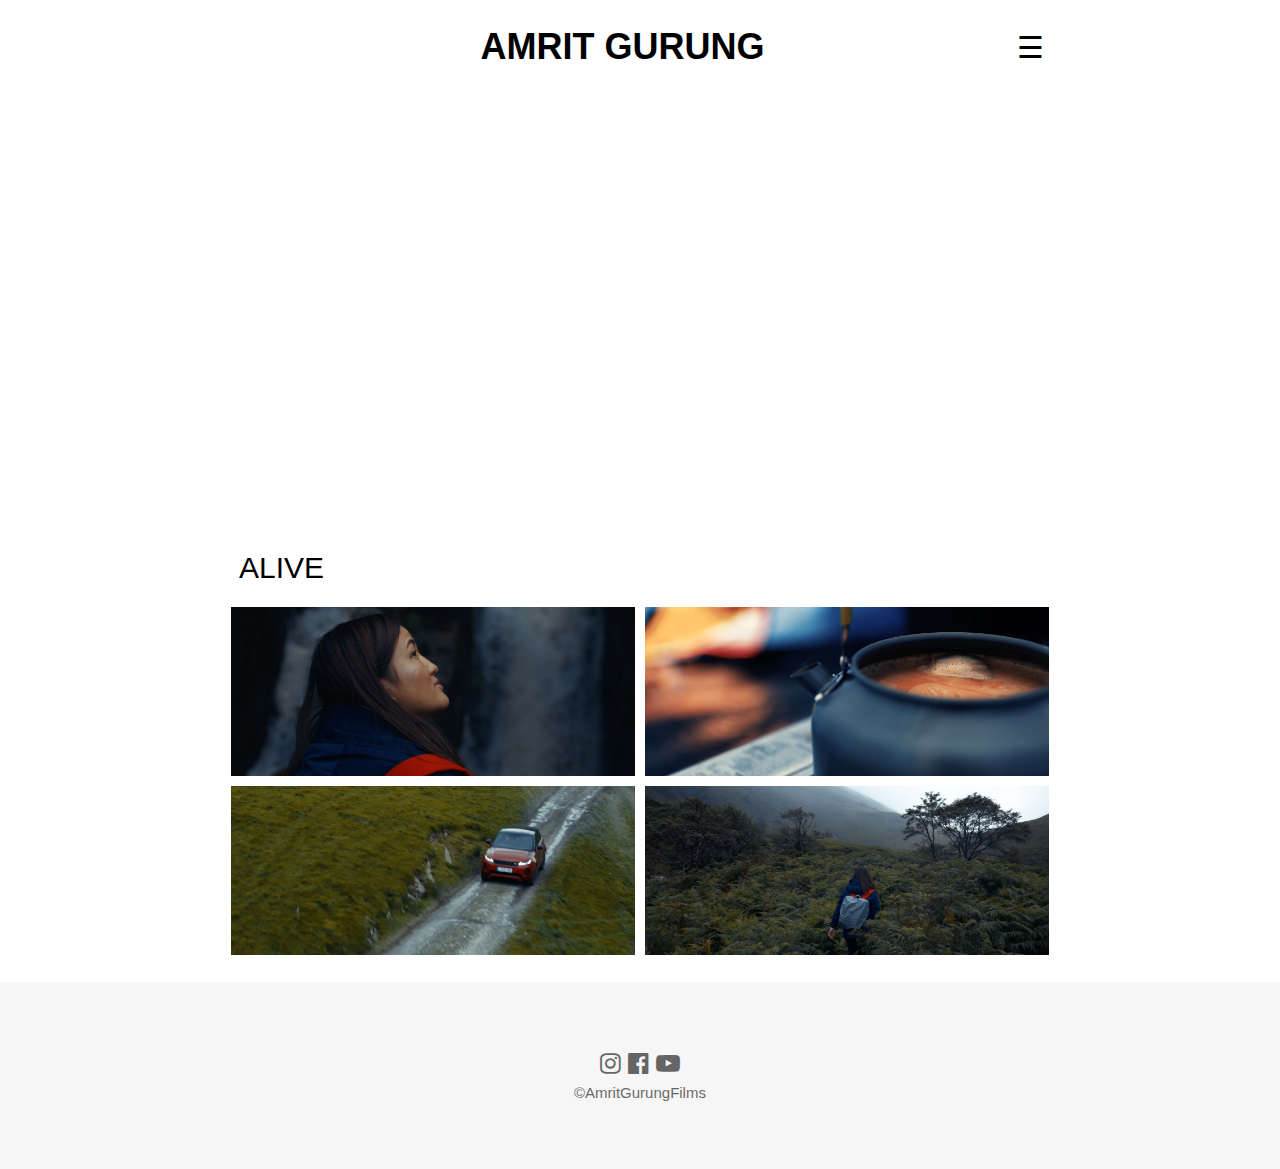
<file: alive.html>
<!DOCTYPE html>
<html lang="en" dir="ltr">
  <head>
    <meta charset="utf-8">
    <meta name="viewport" content="width=device-width, initial-scale=1.0">

    <link rel="stylesheet" href="https://www.w3schools.com/w3css/4/w3.css">
    <link rel="stylesheet" href="https://fonts.googleapis.com/css?family=Montserrat">
    <link rel="stylesheet" href="https://cdnjs.cloudflare.com/ajax/libs/font-awesome/4.7.0/css/font-awesome.min.css">

    <link rel="preconnect" href="https://fonts.gstatic.com">
    <link href="https://fonts.googleapis.com/css2?family=Redressed&family=Teko&display=swap" rel="stylesheet">
    
    <!-- Global site tag (gtag.js) - Google Analytics -->
    <script async src="https://www.googletagmanager.com/gtag/js?id=G-T99Q34E9CE"></script>
    <script>
      window.dataLayer = window.dataLayer || [];
      function gtag(){dataLayer.push(arguments);}
      gtag('js', new Date());

      gtag('config', 'G-T99Q34E9CE');
    </script>

    <link rel="stylesheet" type="text/css" href="css/alive.css">


    <title>Alive</title>
  </head>
  <body>
    <!-- Banner and Nav -->
    <div class="navBar">
      <div></div>
      <div class="title-container">
          <div class="title"><a href="index" style="text-decoration: none;"><h1>AMRIT GURUNG</h1></a></div>
      </div>
      <div class="navIcon-container">
        <div class="navIcon"><span style="font-size:30px;cursor:pointer" onclick="openNav()">&#9776;</span></div>
      </div>
    </div>

    <div id="mySidenav" class="sidenav">
        <a href="javascript:void(0)" class="closebtn" onclick="closeNav()">&times;</a>
        <a href="index">Motion</a>
        <a href="index#stills">Stills</a>
        <a href="contact">Info</a>
        <a href="contact#contact">Contact</a>
    </div>

    <!-- Video Player -->
    <div class="video-container m-auto px-1 lg:flex">
      <div class="video-frame">
        <iframe src="https://www.youtube.com/embed/4vIJsewiLLE" frameborder="0" allowfullscreen="allowfullscreen"></iframe>
      </div>
    </div>

    <div class="video-descrip">
      <div class="inner-descrip">
        <h2>ALIVE</h2>

      </div>
    </div>

    <div class="stills-container">

      <div class="stills-frame">

        <div class="still">
          <div class="still-img">
            <img src="img/MOTION/4_alive_images/1.jpg" alt="WEDDING" class="imageS"></img>
          </div>
        </div>

        <div class="still">
          <div class="still-img">
            <img src="img/MOTION/4_alive_images/2.jpg" alt="FOOD" class="imageS"></img>
          </div>
        </div>

        <div class="still">
          <div class="still-img">
            <img src="img/MOTION/4_alive_images/3.jpg" alt="EVENTS THUMBNAIL" class="imageS"></img>
          </div>
        </div>

        <div class="still">
          <div class="still-img">
            <img src="img/MOTION/4_alive_images/4.jpg" alt="EVENTS THUMBNAIL" class="imageS"></img>
          </div>
        </div>

      </div>

    </div>

   <!-- Footer -->
    <footer class="w3-container w3-padding-64 w3-light-grey w3-center w3-opacity w3-xlarge" style="margin-top:10px">
      <a href="https://www.instagram.com/amritgurung7/?hl=en" style="text-decoration: none;"><i class="fa fa-instagram w3-hover-opacity"></i></a>
      <a href="https://www.facebook.com/AmritGurungPhotography"  style="text-decoration: none;"><i class="fa fa-facebook-official w3-hover-opacity"></i></a>
      <a href="https://www.youtube.com/channel/UCeJTqv3bk1cTtKQLzvcOqKw/videos" style="text-decoration: none;"><i class="fa fa-youtube-play w3-hover-opacity"></i><a/>
      <p class="w3-medium">©AmritGurungFilms</p>
    </footer>
      
    <script src="js/nav.js"></script>

  </body>
</html>
</file>
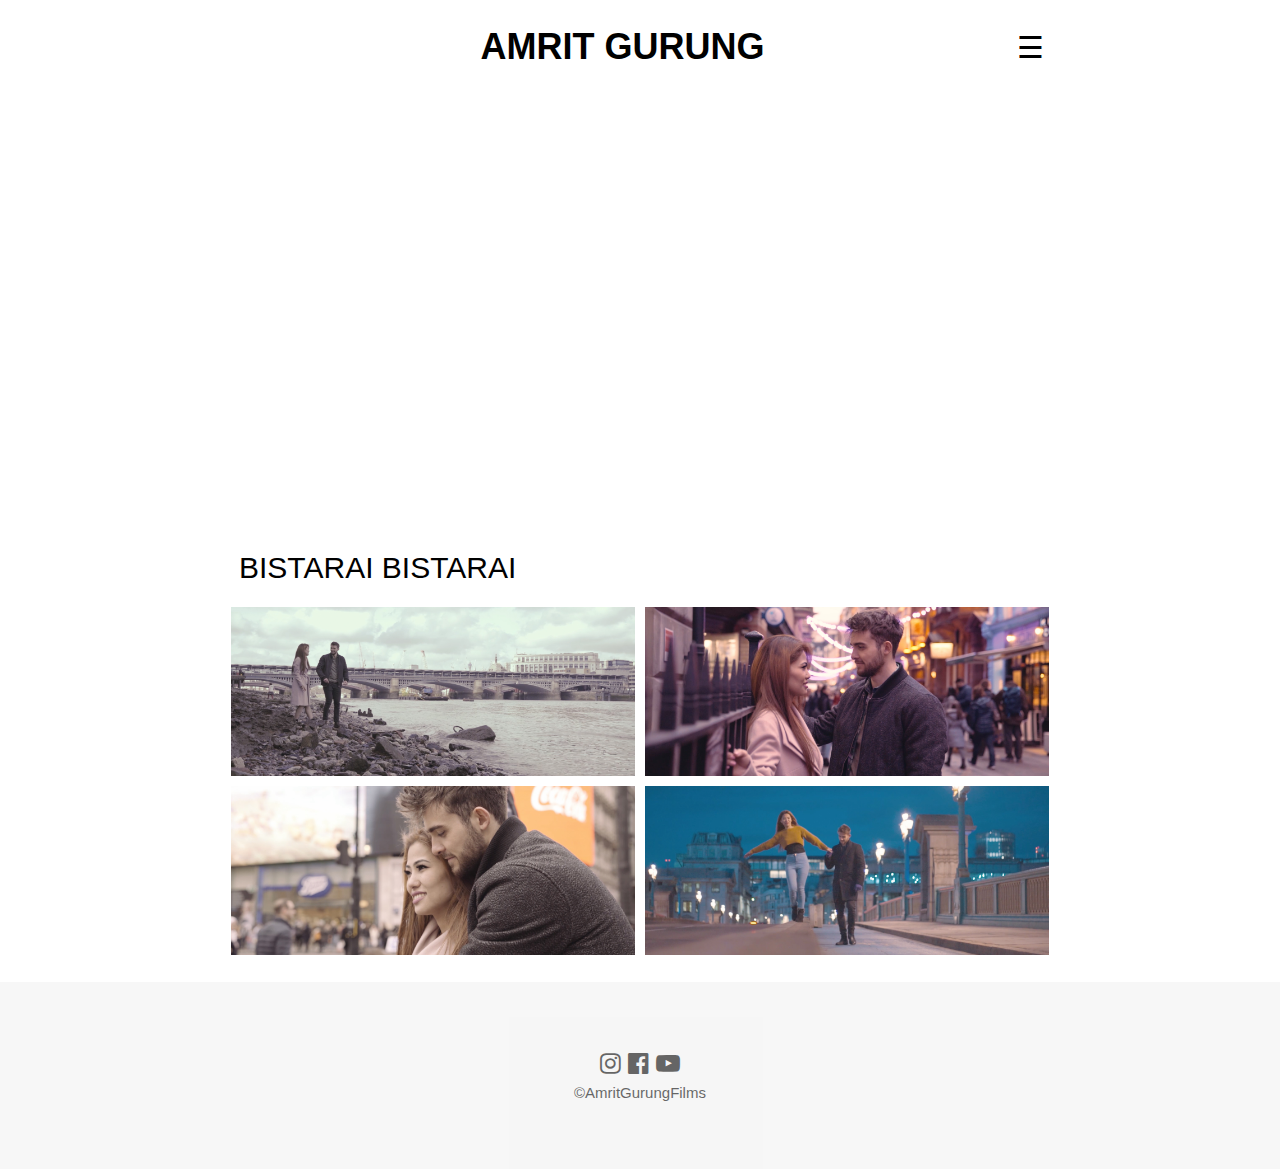
<file: bistarai.html>
<!DOCTYPE html>
<html lang="en" dir="ltr">
  <head>
    <meta charset="utf-8">
    <meta name="viewport" content="width=device-width, initial-scale=1.0">

    <link rel="stylesheet" href="https://www.w3schools.com/w3css/4/w3.css">
    <link rel="stylesheet" href="https://fonts.googleapis.com/css?family=Montserrat">
    <link rel="stylesheet" href="https://cdnjs.cloudflare.com/ajax/libs/font-awesome/4.7.0/css/font-awesome.min.css">

    <link rel="preconnect" href="https://fonts.gstatic.com">
    <link href="https://fonts.googleapis.com/css2?family=Redressed&family=Teko&display=swap" rel="stylesheet">
    
    <!-- Global site tag (gtag.js) - Google Analytics -->
    <script async src="https://www.googletagmanager.com/gtag/js?id=G-T99Q34E9CE"></script>
    <script>
      window.dataLayer = window.dataLayer || [];
      function gtag(){dataLayer.push(arguments);}
      gtag('js', new Date());

      gtag('config', 'G-T99Q34E9CE');
    </script>

    <link rel="stylesheet" type="text/css" href="css/alive.css">


    <title>Bistarai Bistarai</title>
  </head>
  <body>
    <!-- Banner and Nav -->
    <div class="navBar">
      <div></div>
      <div class="title-container">
          <div class="title"><a href="index" style="text-decoration: none;"><h1>AMRIT GURUNG</h1></a></div>
      </div>
      <div class="navIcon-container">
        <div class="navIcon"><span style="font-size:30px;cursor:pointer" onclick="openNav()">&#9776;</span></div>
      </div>
    </div>

    <div id="mySidenav" class="sidenav">
        <a href="javascript:void(0)" class="closebtn" onclick="closeNav()">&times;</a>
        <a href="index">Motion</a>
        <a href="index#stills">Stills</a>
        <a href="contact">Info</a>
        <a href="contact#contact">Contact</a>
    </div>

    <!-- Video Player -->
    <div class="video-container m-auto px-1 lg:flex">
      <div class="video-frame">
        <iframe src="https://www.youtube.com/embed/NYd3bH28v1Q" frameborder="0" allowfullscreen="allowfullscreen"></iframe>
      </div>
    </div>

    <div class="video-descrip">
      <div class="inner-descrip">
        <h2>BISTARAI BISTARAI</h2>

      </div>
    </div>

    <div class="stills-container">

      <div class="stills-frame">

        <div class="still">
          <div class="still-img">
            <img src="img/MOTION/2_bistarai_images/1.jpg" alt="WEDDING" class="imageS"></img>
          </div>
        </div>

        <div class="still">
          <div class="still-img">
            <img src="img/MOTION/2_bistarai_images/2.jpg" alt="FOOD" class="imageS"></img>
          </div>
        </div>

        <div class="still">
          <div class="still-img">
            <img src="img/MOTION/2_bistarai_images/3.jpg" alt="EVENTS THUMBNAIL" class="imageS"></img>
          </div>
        </div>

        <div class="still">
          <div class="still-img">
            <img src="img/MOTION/2_bistarai_images/4.jpg" alt="EVENTS THUMBNAIL" class="imageS"></img>
          </div>
        </div>

      </div>

    </div>

    <!-- Footer -->
    <footer class="w3-container w3-padding-64 w3-light-grey w3-center w3-opacity w3-xlarge" style="margin-top:10px">
      <a href="https://www.instagram.com/amritgurung7/?hl=en" style="text-decoration: none;"><i class="fa fa-instagram w3-hover-opacity"></i></a>
      <a href="https://www.facebook.com/AmritGurungPhotography"  style="text-decoration: none;"><i class="fa fa-facebook-official w3-hover-opacity"></i></a>
      <a href="https://www.youtube.com/channel/UCeJTqv3bk1cTtKQLzvcOqKw/videos" style="text-decoration: none;"><i class="fa fa-youtube-play w3-hover-opacity"></i><a/>
      <p class="w3-medium">©AmritGurungFilms</p>
    </footer>
    
    <script src="js/nav.js"></script>

  </body>
</html>
</file>
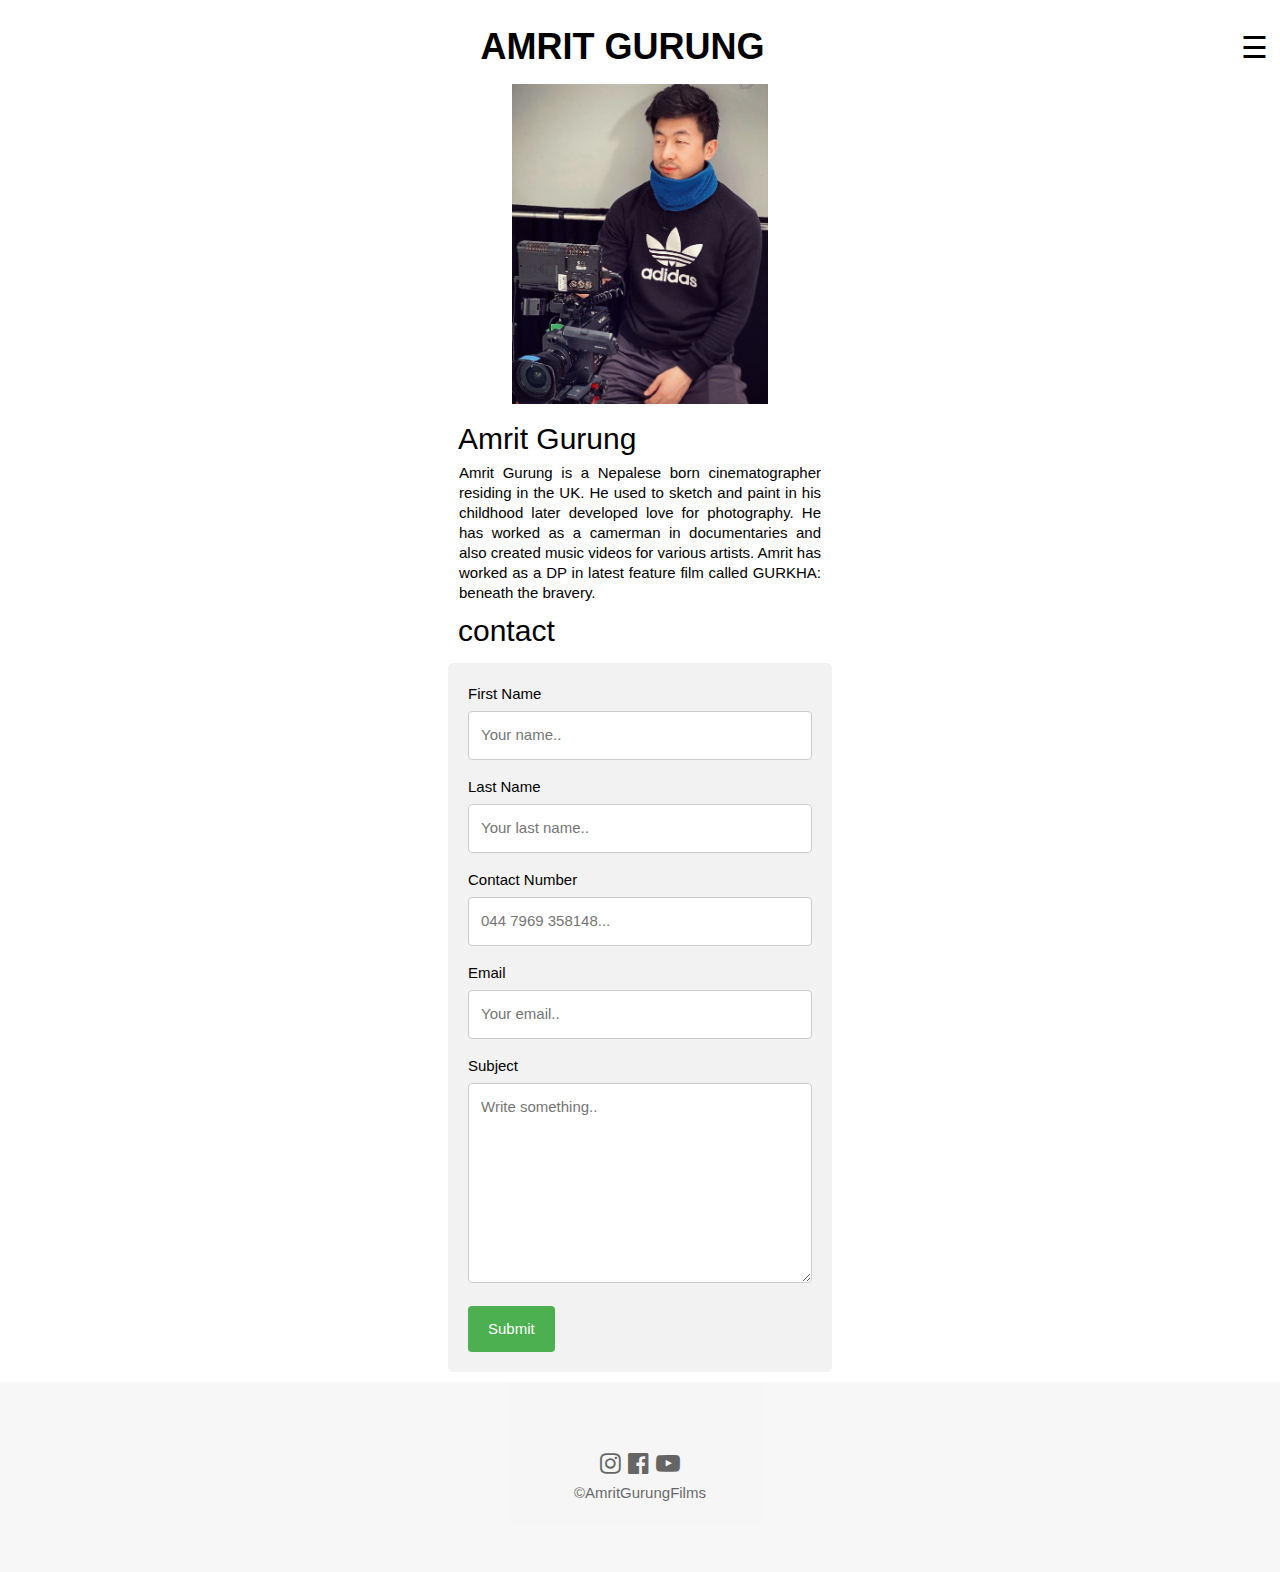
<file: contact.html>
<!DOCTYPE html>
<html lang="en" dir="ltr">
  <head>
    <meta charset="utf-8">
    <meta name="viewport" content="width=device-width, initial-scale=1.0">

    <link rel="stylesheet" href="https://www.w3schools.com/w3css/4/w3.css">
    <link rel="stylesheet" href="https://fonts.googleapis.com/css?family=Montserrat">
    <link rel="stylesheet" href="https://cdnjs.cloudflare.com/ajax/libs/font-awesome/4.7.0/css/font-awesome.min.css">

    <link rel="preconnect" href="https://fonts.gstatic.com">
    <link href="https://fonts.googleapis.com/css2?family=Redressed&family=Teko&display=swap" rel="stylesheet">
    
    <!-- Global site tag (gtag.js) - Google Analytics -->
    <script async src="https://www.googletagmanager.com/gtag/js?id=G-T99Q34E9CE"></script>
    <script>
      window.dataLayer = window.dataLayer || [];
      function gtag(){dataLayer.push(arguments);}
      gtag('js', new Date());

      gtag('config', 'G-T99Q34E9CE');
    </script>

    <link rel="stylesheet" type="text/css" href="css/contact.css">


    <title>Info & Contact</title>
  </head>
  <body>
    <!-- Banner and Nav -->
    <div class="navBar">
      <div></div>
      <div class="title-container">
          <div class="title"><a href="index" style="text-decoration: none;"><h1>AMRIT GURUNG</h1></a></div>
      </div>
      <div class="navIcon-container">
        <div class="navIcon"><span style="font-size:30px;cursor:pointer" onclick="openNav()">&#9776;</span></div>
      </div>
    </div>

    <div id="mySidenav" class="sidenav">
        <a href="javascript:void(0)" class="closebtn" onclick="closeNav()">&times;</a>
        <a href="index#motion">Motion</a>
        <a href="index#stills">Stills</a>
        <a href="contact">Info</a>
        <a href="contact#contact">Contact</a>
    </div>

    <div class="contact-container">
      <div class="contect-inner">
        <div class="profile">
          <img src="img/INFO/AMRIT_GURUNG.JPG" alt="Amrit Gurung"></img>
        </div>
        <div class="info">
          <h2>Amrit Gurung</h2>
          <p>Amrit Gurung is a Nepalese born
            cinematographer residing in the
            UK. He used to sketch and paint
            in his childhood later developed
             love for photography. He has
             worked as a camerman in
             documentaries and also created
             music videos for various artists.
              Amrit has worked as a DP in latest
              feature film called
            GURKHA: beneath the bravery.</p>
            <h2 id="contact">contact</h2>
        </div>

      </div>

    </div>

    <div class="container2">
    <form method="POST" class="contact-form">
      <label for="fname">First Name</label>
      <input type="text" class="fname" name="firstname" placeholder="Your name..">

      <label for="lname">Last Name</label>
      <input type="text" class="lname" name="lastname" placeholder="Your last name..">

      <label for="phone">Contact Number</label>
      <input type="text" class="phone" name="phone" placeholder="044 7969 358148...">

      <label for="email">Email</label>
      <input type="email" class="email" name="lastname" placeholder="Your email..">

      <label for="subject">Subject</label>
      <textarea class="subject" name="subject" placeholder="Write something.." style="height:200px"></textarea>

      <input type="submit"></input>
    </form>
    </div>


    <script src="https://smtpjs.com/v3/smtp.js"></script>
    <script src="js/app.js"></script>

    <!-- Footer -->
    <footer class="w3-container w3-padding-64 w3-light-grey w3-center w3-opacity w3-xlarge" style="margin-top:10px">
      <a href="https://www.instagram.com/amritgurung7/?hl=en" style="text-decoration: none;"><i class="fa fa-instagram w3-hover-opacity"></i></a>
      <a href="https://www.facebook.com/AmritGurungPhotography"  style="text-decoration: none;"><i class="fa fa-facebook-official w3-hover-opacity"></i></a>
      <a href="https://www.youtube.com/channel/UCeJTqv3bk1cTtKQLzvcOqKw/videos" style="text-decoration: none;"><i class="fa fa-youtube-play w3-hover-opacity"></i><a/>
      <p class="w3-medium">©AmritGurungFilms</p>
    </footer>
      
    <script src="js/nav.js"></script>

  </body>
</html>
</file>
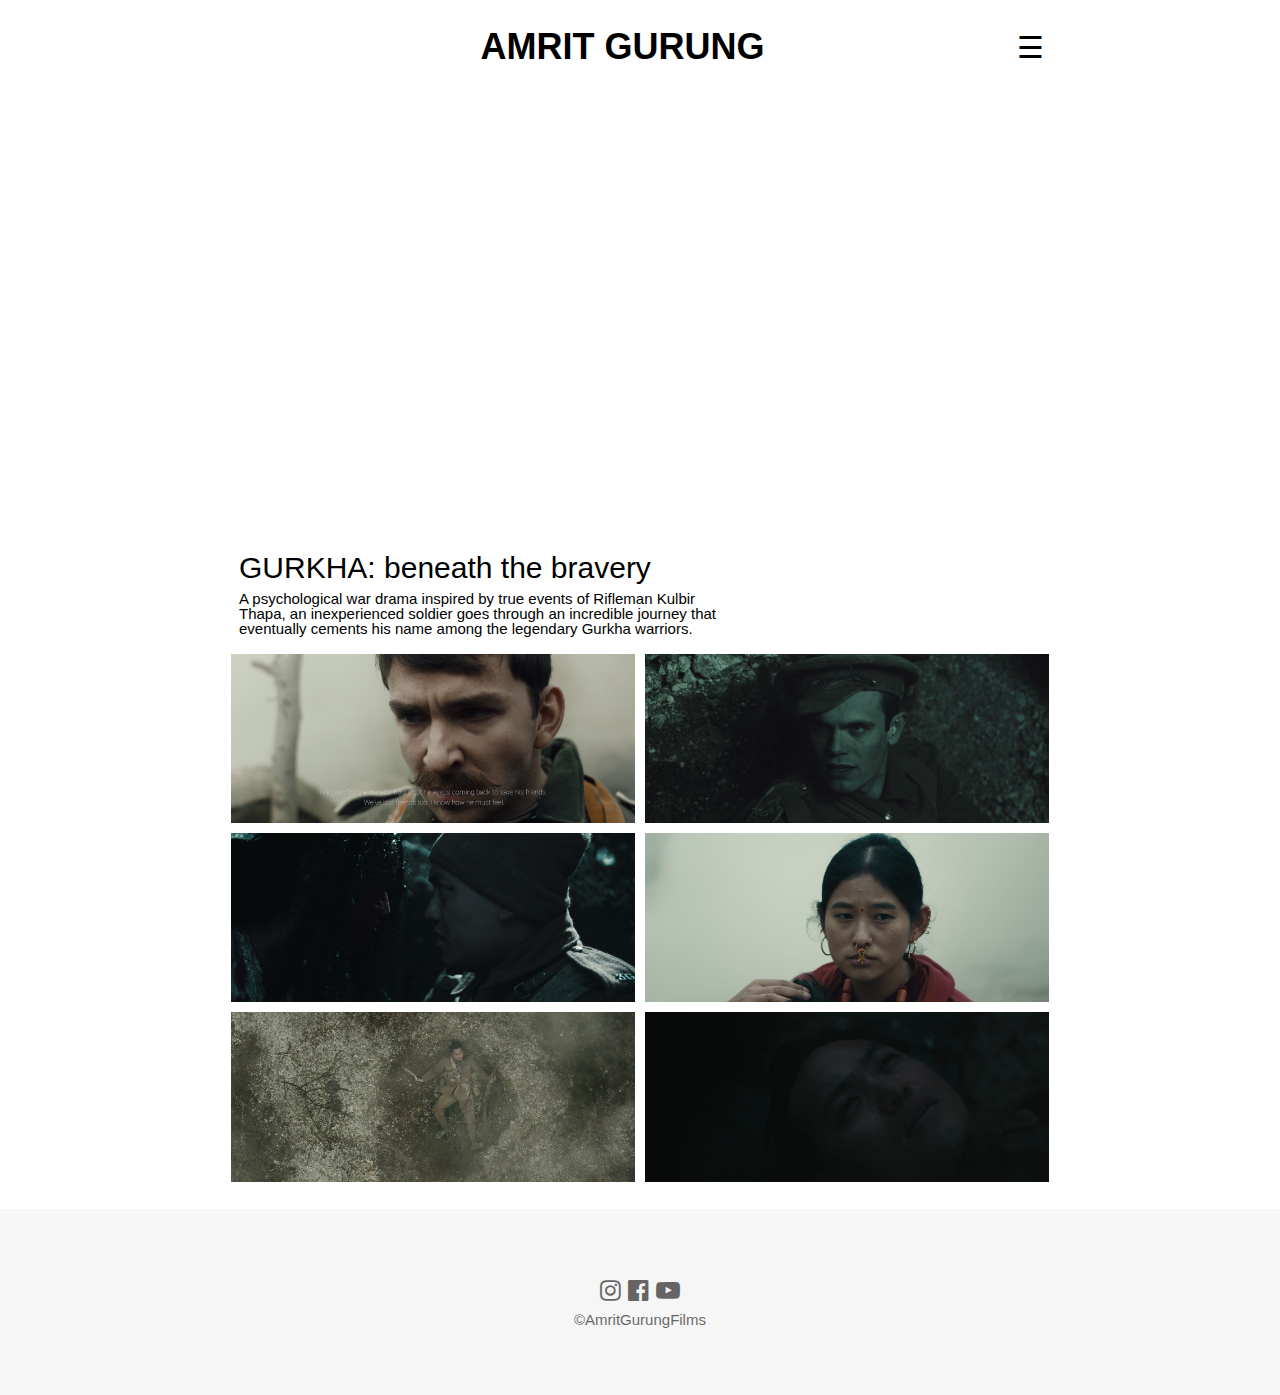
<file: gbtb.html>
<!DOCTYPE html>
<html lang="en" dir="ltr">
  <head>
    <meta charset="utf-8">
    <meta name="viewport" content="width=device-width, initial-scale=1.0">

    <link rel="stylesheet" href="https://www.w3schools.com/w3css/4/w3.css">
    <link rel="stylesheet" href="https://fonts.googleapis.com/css?family=Montserrat">
    <link rel="stylesheet" href="https://cdnjs.cloudflare.com/ajax/libs/font-awesome/4.7.0/css/font-awesome.min.css">

    <link rel="preconnect" href="https://fonts.gstatic.com">
    <link href="https://fonts.googleapis.com/css2?family=Redressed&family=Teko&display=swap" rel="stylesheet">
    
    <!-- Global site tag (gtag.js) - Google Analytics -->
    <script async src="https://www.googletagmanager.com/gtag/js?id=G-T99Q34E9CE"></script>
    <script>
      window.dataLayer = window.dataLayer || [];
      function gtag(){dataLayer.push(arguments);}
      gtag('js', new Date());

      gtag('config', 'G-T99Q34E9CE');
    </script>

    <link rel="stylesheet" type="text/css" href="css/alive.css">


    <title>GURKHA: beneath the bravery</title>
  </head>
  <body>
    <!-- Banner and Nav -->
    <div class="navBar">
      <div></div>
      <div class="title-container">
          <div class="title"><a href="index" style="text-decoration: none;"><h1>AMRIT GURUNG</h1></a></div>
      </div>
      <div class="navIcon-container">
        <div class="navIcon"><span style="font-size:30px;cursor:pointer" onclick="openNav()">&#9776;</span></div>
      </div>
    </div>

    <div id="mySidenav" class="sidenav">
        <a href="javascript:void(0)" class="closebtn" onclick="closeNav()">&times;</a>
        <a href="index#motion">Motion</a>
        <a href="index#stills">Stills</a>
        <a href="contact">Info</a>
        <a href="contact#contact">Contact</a>
    </div>

    <!-- Video Player -->
    <div class="video-container m-auto px-1 lg:flex">
      <div class="video-frame">
        <iframe src="https://www.youtube.com/embed/BOmAJl3soSo" frameborder="0" allowfullscreen="allowfullscreen"></iframe>
      </div>
    </div>

    <div class="video-descrip">
      <div class="inner-descrip">
        <h2>GURKHA: beneath the bravery</h2>
        <p>A psychological war drama inspired by true events of
        Rifleman Kulbir Thapa, an inexperienced soldier goes through an
       incredible journey that eventually cements his name among the
       legendary Gurkha warriors. </p>
      </div>
    </div>

    <div class="stills-container">

      <div class="stills-frame">

        <div class="still">
          <div class="still-img">
            <img src="img/MOTION/1_GBTB/1.jpg" alt="WEDDING" class="imageS"></img>
          </div>
        </div>

        <div class="still">
          <div class="still-img">
            <img src="img/MOTION/1_GBTB/2.jpg" alt="FOOD" class="imageS"></img>
          </div>
        </div>

        <div class="still">
          <div class="still-img">
            <img src="img/MOTION/1_GBTB/4.jpg" alt="EVENTS THUMBNAIL" class="imageS"></img>
          </div>
        </div>

        <div class="still">
          <div class="still-img">
            <img src="img/MOTION/1_GBTB/5.jpg" alt="EVENTS THUMBNAIL" class="imageS"></img>
          </div>
        </div>

        <div class="still">
          <div class="still-img">
            <img src="img/MOTION/1_GBTB/3.jpg" alt="EVENTS THUMBNAIL" class="imageS"></img>
          </div>
        </div>

        <div class="still">
          <div class="still-img">
            <img src="img/MOTION/1_GBTB/6.jpg" alt="EVENTS THUMBNAIL" class="imageS"></img>
          </div>
        </div>

      </div>

    </div>

    <!-- Footer -->
    <footer class="w3-container w3-padding-64 w3-light-grey w3-center w3-opacity w3-xlarge" style="margin-top:10px">
      <a href="https://www.instagram.com/amritgurung7/?hl=en" style="text-decoration: none;"><i class="fa fa-instagram w3-hover-opacity"></i></a>
      <a href="https://www.facebook.com/AmritGurungPhotography"  style="text-decoration: none;"><i class="fa fa-facebook-official w3-hover-opacity"></i></a>
      <a href="https://www.youtube.com/channel/UCeJTqv3bk1cTtKQLzvcOqKw/videos" style="text-decoration: none;"><i class="fa fa-youtube-play w3-hover-opacity"></i><a/>
      <p class="w3-medium">©AmritGurungFilms</p>
    </footer>
      
    <script src="js/nav.js"></script>

  </body>
</html>
</file>
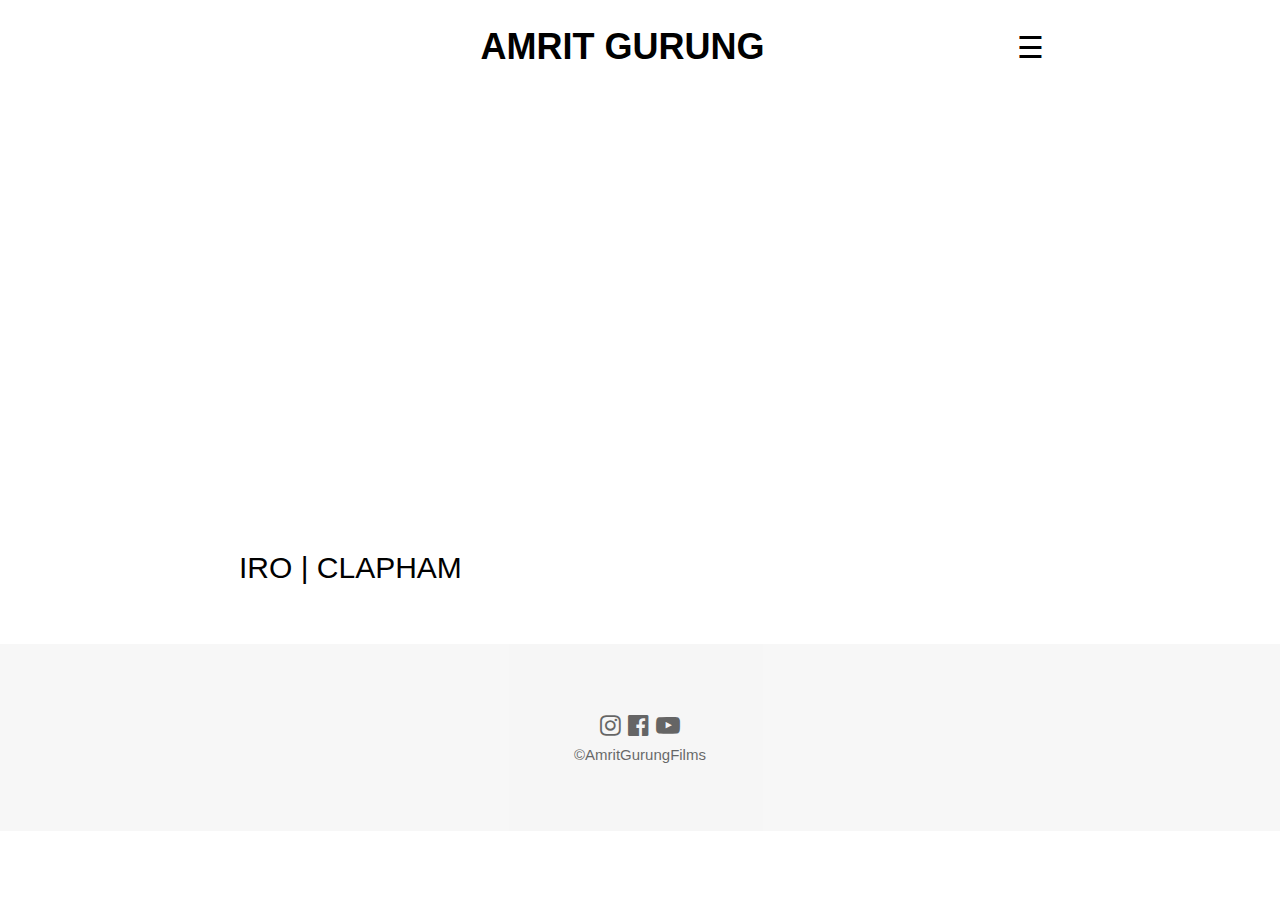
<file: iroclapham.html>
<!DOCTYPE html>
<html lang="en" dir="ltr">
  <head>
    <meta charset="utf-8">
    <meta name="viewport" content="width=device-width, initial-scale=1.0">

    <link rel="stylesheet" href="https://www.w3schools.com/w3css/4/w3.css">
    <link rel="stylesheet" href="https://fonts.googleapis.com/css?family=Montserrat">
    <link rel="stylesheet" href="https://cdnjs.cloudflare.com/ajax/libs/font-awesome/4.7.0/css/font-awesome.min.css">

    <link rel="preconnect" href="https://fonts.gstatic.com">
    <link href="https://fonts.googleapis.com/css2?family=Redressed&family=Teko&display=swap" rel="stylesheet">
    
    <!-- Global site tag (gtag.js) - Google Analytics -->
    <script async src="https://www.googletagmanager.com/gtag/js?id=G-T99Q34E9CE"></script>
    <script>
      window.dataLayer = window.dataLayer || [];
      function gtag(){dataLayer.push(arguments);}
      gtag('js', new Date());

      gtag('config', 'G-T99Q34E9CE');
    </script>

    <link rel="stylesheet" type="text/css" href="css/alive.css">


    <title>IRO | CLAPHAM</title>
  </head>
  <body>
    <!-- Banner and Nav -->
    <div class="navBar">
      <div></div>
      <div class="title-container">
          <div class="title"><a href="index" style="text-decoration: none;"><h1>AMRIT GURUNG</h1></a></div>
      </div>
      <div class="navIcon-container">
        <div class="navIcon"><span style="font-size:30px;cursor:pointer" onclick="openNav()">&#9776;</span></div>
      </div>
    </div>

    <div id="mySidenav" class="sidenav">
        <a href="javascript:void(0)" class="closebtn" onclick="closeNav()">&times;</a>
        <a href="index#motion">Motion</a>
        <a href="index#stills">Stills</a>
        <a href="contact">Info</a>
        <a href="contact#contact">Contact</a>
    </div>

    <!-- Video Player -->
    <div class="video-container m-auto px-1 lg:flex">
      <div class="video-frame">
        <iframe src="https://www.youtube.com/embed/habnH-BRdls" frameborder="0" allowfullscreen="allowfullscreen"></iframe>
      </div>
    </div>

    <div class="video-descrip">
      <div class="inner-descrip">
        <h2>IRO | CLAPHAM</h2>

      </div>
    </div>

    <div class="stills-container">

      <div class="stills-frame">

        <div class="still">
          <div class="still-img">
            <!-- <img src="MOTION/7_iro_sushi_clapham/IRO_CLAPHAM_THUMBNAIL.jpg" alt="WEDDING" class="imageS"></img> -->
          </div>
        </div>

        <div class="still">
          <div class="still-img">

          </div>
        </div>

        <div class="still">
          <div class="still-img">

          </div>
        </div>

        <div class="still">
          <div class="still-img">

          </div>
        </div>

      </div>

    </div>

    <!-- Footer -->
    <footer class="w3-container w3-padding-64 w3-light-grey w3-center w3-opacity w3-xlarge" style="margin-top:10px">
      <a href="https://www.instagram.com/amritgurung7/?hl=en" style="text-decoration: none;"><i class="fa fa-instagram w3-hover-opacity"></i></a>
      <a href="https://www.facebook.com/AmritGurungPhotography"  style="text-decoration: none;"><i class="fa fa-facebook-official w3-hover-opacity"></i></a>
      <a href="https://www.youtube.com/channel/UCeJTqv3bk1cTtKQLzvcOqKw/videos" style="text-decoration: none;"><i class="fa fa-youtube-play w3-hover-opacity"></i><a/>
      <p class="w3-medium">©AmritGurungFilms</p>
    </footer>
      
    <script src="js/nav.js"></script>

  </body>
</html>
</file>
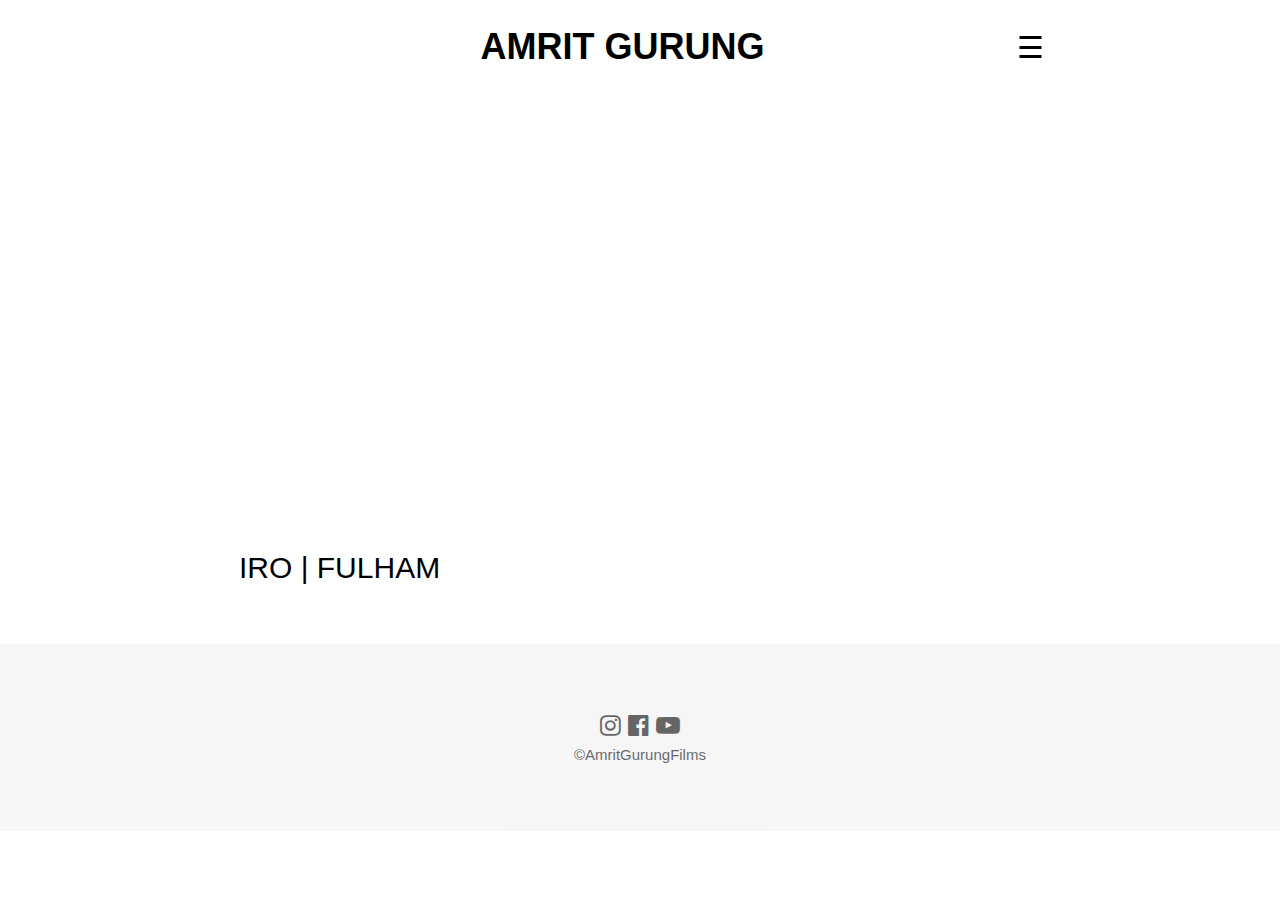
<file: irofulham.html>
<!DOCTYPE html>
<html lang="en" dir="ltr">
  <head>
    <meta charset="utf-8">
    <meta name="viewport" content="width=device-width, initial-scale=1.0">

    <link rel="stylesheet" href="https://www.w3schools.com/w3css/4/w3.css">
    <link rel="stylesheet" href="https://fonts.googleapis.com/css?family=Montserrat">
    <link rel="stylesheet" href="https://cdnjs.cloudflare.com/ajax/libs/font-awesome/4.7.0/css/font-awesome.min.css">

    <link rel="preconnect" href="https://fonts.gstatic.com">
    <link href="https://fonts.googleapis.com/css2?family=Redressed&family=Teko&display=swap" rel="stylesheet">
    
    <!-- Global site tag (gtag.js) - Google Analytics -->
    <script async src="https://www.googletagmanager.com/gtag/js?id=G-T99Q34E9CE"></script>
    <script>
      window.dataLayer = window.dataLayer || [];
      function gtag(){dataLayer.push(arguments);}
      gtag('js', new Date());

      gtag('config', 'G-T99Q34E9CE');
    </script>

    <link rel="stylesheet" type="text/css" href="css/alive.css">


    <title>IRO | FULHAM</title>
  </head>
  <body>
    <!-- Banner and Nav -->
    <div class="navBar">
      <div></div>
      <div class="title-container">
          <div class="title"><a href="index" style="text-decoration: none;"><h1>AMRIT GURUNG</h1></a></div>
      </div>
      <div class="navIcon-container">
        <div class="navIcon"><span style="font-size:30px;cursor:pointer" onclick="openNav()">&#9776;</span></div>
      </div>
    </div>

    <div id="mySidenav" class="sidenav">
        <a href="javascript:void(0)" class="closebtn" onclick="closeNav()">&times;</a>
        <a href="index#motion">Motion</a>
        <a href="index#stills">Stills</a>
        <a href="contact">Info</a>
        <a href="contact#contact">Contact</a>
    </div>

    <!-- Video Player -->
    <div class="video-container m-auto px-1 lg:flex">
      <div class="video-frame">
        <iframe src="https://www.youtube.com/embed/F7g91zOJkMY" frameborder="0" allowfullscreen="allowfullscreen"></iframe>
      </div>
    </div>

    <div class="video-descrip">
      <div class="inner-descrip">
        <h2>IRO | FULHAM</h2>

      </div>
    </div>

    <div class="stills-container">

      <div class="stills-frame">

        <div class="still">
          <div class="still-img">
            <!-- <img src="MOTION/8_iro_sushi_fulham/IRO_FULHAM_THUMBNAIL.jpg" alt="WEDDING" class="imageS"></img> -->
          </div>
        </div>

        <div class="still">
          <div class="still-img">

          </div>
        </div>

        <div class="still">
          <div class="still-img">

          </div>
        </div>

        <div class="still">
          <div class="still-img">

          </div>
        </div>

      </div>

    </div>

    <!-- Footer -->
    <footer class="w3-container w3-padding-64 w3-light-grey w3-center w3-opacity w3-xlarge" style="margin-top:10px">
      <a href="https://www.instagram.com/amritgurung7/?hl=en" style="text-decoration: none;"><i class="fa fa-instagram w3-hover-opacity"></i></a>
      <a href="https://www.facebook.com/AmritGurungPhotography"  style="text-decoration: none;"><i class="fa fa-facebook-official w3-hover-opacity"></i></a>
      <a href="https://www.youtube.com/channel/UCeJTqv3bk1cTtKQLzvcOqKw/videos" style="text-decoration: none;"><i class="fa fa-youtube-play w3-hover-opacity"></i><a/>
      <p class="w3-medium">©AmritGurungFilms</p>
    </footer>
    
    <script src="js/nav.js"></script>

  </body>
</html>
</file>
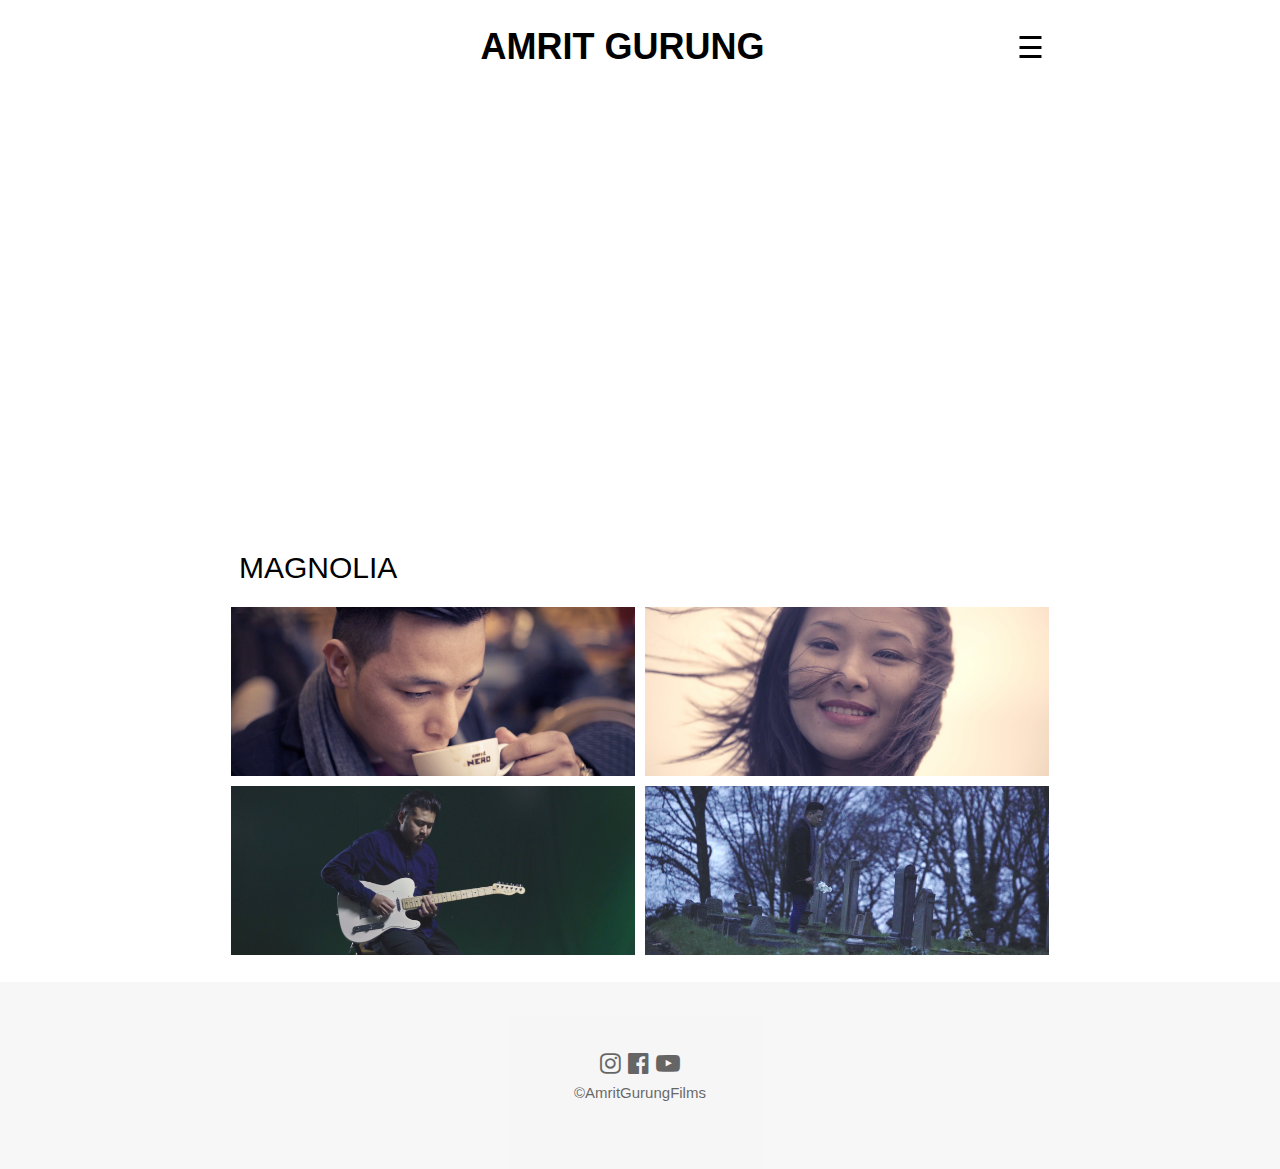
<file: magnolia.html>
<!DOCTYPE html>
<html lang="en" dir="ltr">
  <head>
    <meta charset="utf-8">
    <meta name="viewport" content="width=device-width, initial-scale=1.0">

    <link rel="stylesheet" href="https://www.w3schools.com/w3css/4/w3.css">
    <link rel="stylesheet" href="https://fonts.googleapis.com/css?family=Montserrat">
    <link rel="stylesheet" href="https://cdnjs.cloudflare.com/ajax/libs/font-awesome/4.7.0/css/font-awesome.min.css">

    <link rel="preconnect" href="https://fonts.gstatic.com">
    <link href="https://fonts.googleapis.com/css2?family=Redressed&family=Teko&display=swap" rel="stylesheet">
    
    <!-- Global site tag (gtag.js) - Google Analytics -->
    <script async src="https://www.googletagmanager.com/gtag/js?id=G-T99Q34E9CE"></script>
    <script>
      window.dataLayer = window.dataLayer || [];
      function gtag(){dataLayer.push(arguments);}
      gtag('js', new Date());

      gtag('config', 'G-T99Q34E9CE');
    </script>

    <link rel="stylesheet" type="text/css" href="css/alive.css">


    <title>MAGNOLIA</title>
  </head>
  <body>
    <!-- Banner and Nav -->
    <div class="navBar">
      <div></div>
      <div class="title-container">
          <div class="title"><a href="index" style="text-decoration: none;"><h1>AMRIT GURUNG</h1></a></div>
      </div>
      <div class="navIcon-container">
        <div class="navIcon"><span style="font-size:30px;cursor:pointer" onclick="openNav()">&#9776;</span></div>
      </div>
    </div>

    <div id="mySidenav" class="sidenav">
        <a href="javascript:void(0)" class="closebtn" onclick="closeNav()">&times;</a>
        <a href="index#motion">Motion</a>
        <a href="index#stills">Stills</a>
        <a href="contact">Info</a>
        <a href="contact#contact">Contact</a>
    </div>

    <!-- Video Player -->
    <div class="video-container m-auto px-1 lg:flex">
      <div class="video-frame">
        <iframe src="https://www.youtube.com/embed/ZUqtQnMOAiw" frameborder="0" allow="accelerometer; autoplay; clipboard-write; encrypted-media; gyroscope; picture-in-picture" allowfullscreen></iframe>
      </div>
    </div>

    <div class="video-descrip">
      <div class="inner-descrip">
        <h2>MAGNOLIA</h2>

      </div>
    </div>

    <div class="stills-container">

      <div class="stills-frame">

        <div class="still">
          <div class="still-img">
            <img src="img/MOTION/3_magnolia_images/1.jpg" alt="WEDDING" class="imageS"></img>
          </div>
        </div>

        <div class="still">
          <div class="still-img">
            <img src="img/MOTION/3_magnolia_images/2.jpg" alt="FOOD" class="imageS"></img>
          </div>
        </div>

        <div class="still">
          <div class="still-img">
            <img src="img/MOTION/3_magnolia_images/3.jpg" alt="EVENTS THUMBNAIL" class="imageS"></img>
          </div>
        </div>

        <div class="still">
          <div class="still-img">
            <img src="img/MOTION/3_magnolia_images/4.jpg" alt="EVENTS THUMBNAIL" class="imageS"></img>
          </div>
        </div>

      </div>

    </div>

    <!-- Footer -->
    <footer class="w3-container w3-padding-64 w3-light-grey w3-center w3-opacity w3-xlarge" style="margin-top:10px">
      <a href="https://www.instagram.com/amritgurung7/?hl=en" style="text-decoration: none;"><i class="fa fa-instagram w3-hover-opacity"></i></a>
      <a href="https://www.facebook.com/AmritGurungPhotography"  style="text-decoration: none;"><i class="fa fa-facebook-official w3-hover-opacity"></i></a>
      <a href="https://www.youtube.com/channel/UCeJTqv3bk1cTtKQLzvcOqKw/videos" style="text-decoration: none;"><i class="fa fa-youtube-play w3-hover-opacity"></i><a/>
      <p class="w3-medium">©AmritGurungFilms</p>
    </footer>
      
    <script src="js/nav.js"></script>

  </body>
</html>
</file>
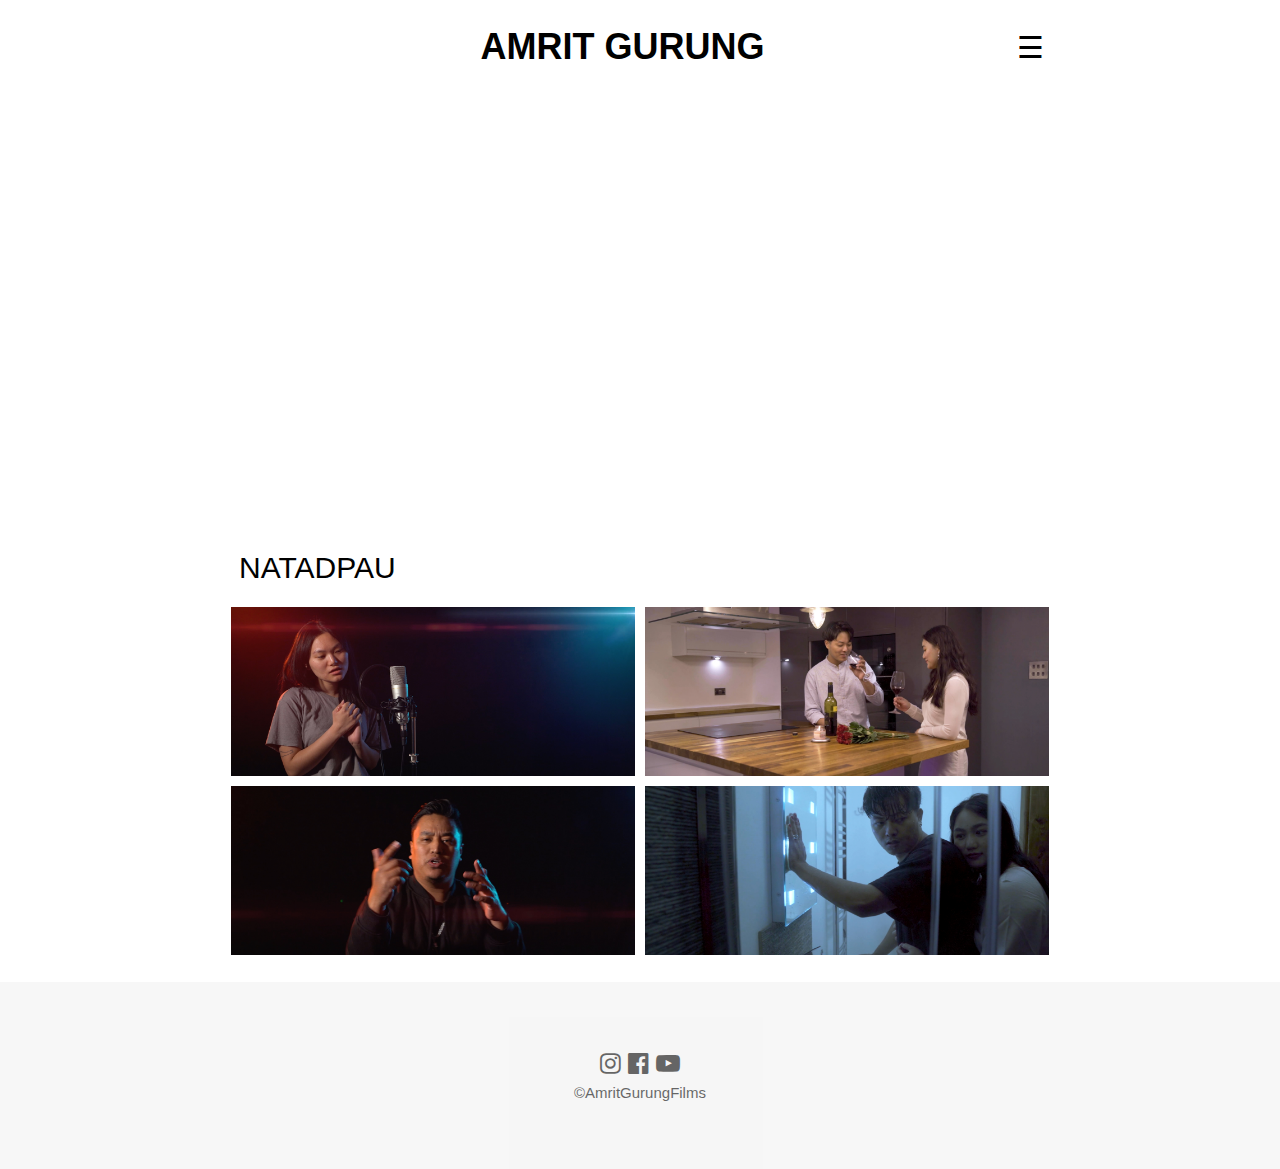
<file: natadpau.html>
<!DOCTYPE html>
<html lang="en" dir="ltr">
  <head>
    <meta charset="utf-8">
    <meta name="viewport" content="width=device-width, initial-scale=1.0">

    <link rel="stylesheet" href="https://www.w3schools.com/w3css/4/w3.css">
    <link rel="stylesheet" href="https://fonts.googleapis.com/css?family=Montserrat">
    <link rel="stylesheet" href="https://cdnjs.cloudflare.com/ajax/libs/font-awesome/4.7.0/css/font-awesome.min.css">

    <link rel="preconnect" href="https://fonts.gstatic.com">
    <link href="https://fonts.googleapis.com/css2?family=Redressed&family=Teko&display=swap" rel="stylesheet">
    
    <!-- Global site tag (gtag.js) - Google Analytics -->
    <script async src="https://www.googletagmanager.com/gtag/js?id=G-T99Q34E9CE"></script>
    <script>
      window.dataLayer = window.dataLayer || [];
      function gtag(){dataLayer.push(arguments);}
      gtag('js', new Date());

      gtag('config', 'G-T99Q34E9CE');
    </script>

    <link rel="stylesheet" type="text/css" href="css/alive.css">


    <title>NATADPAU</title>
  </head>
  <body>
    <!-- Banner and Nav -->
    <div class="navBar">
      <div></div>
      <div class="title-container">
          <div class="title"><a href="index" style="text-decoration: none;"><h1>AMRIT GURUNG</h1></a></div>
      </div>
      <div class="navIcon-container">
        <div class="navIcon"><span style="font-size:30px;cursor:pointer" onclick="openNav()">&#9776;</span></div>
      </div>
    </div>

    <div id="mySidenav" class="sidenav">
        <a href="javascript:void(0)" class="closebtn" onclick="closeNav()">&times;</a>
        <a href="index#motion">Motion</a>
        <a href="index#stills">Stills</a>
        <a href="contact">Info</a>
        <a href="contact#contact">Contact</a>
    </div>

    <!-- Video Player -->
    <div class="video-container m-auto px-1 lg:flex">
      <div class="video-frame">
        <iframe src="https://www.youtube.com/embed/fURTdnOvCjg" frameborder="0" allowfullscreen="allowfullscreen"></iframe>
      </div>
    </div>

    <div class="video-descrip">
      <div class="inner-descrip">
        <h2>NATADPAU</h2>

      </div>
    </div>

    <div class="stills-container">

      <div class="stills-frame">

        <div class="still">
          <div class="still-img">
            <img src="img/MOTION/5_natadpau_images/1.jpg" alt="WEDDING" class="imageS"></img>
          </div>
        </div>

        <div class="still">
          <div class="still-img">
            <img src="img/MOTION/5_natadpau_images/2.jpg" alt="FOOD" class="imageS"></img>
          </div>
        </div>

        <div class="still">
          <div class="still-img">
            <img src="img/MOTION/5_natadpau_images/3.jpg" alt="EVENTS THUMBNAIL" class="imageS"></img>
          </div>
        </div>

        <div class="still">
          <div class="still-img">
            <img src="img/MOTION/5_natadpau_images/4.jpg" alt="EVENTS THUMBNAIL" class="imageS"></img>
          </div>
        </div>

      </div>

    </div>

    <!-- Footer -->
    <footer class="w3-container w3-padding-64 w3-light-grey w3-center w3-opacity w3-xlarge" style="margin-top:10px">
      <a href="https://www.instagram.com/amritgurung7/?hl=en" style="text-decoration: none;"><i class="fa fa-instagram w3-hover-opacity"></i></a>
      <a href="https://www.facebook.com/AmritGurungPhotography"  style="text-decoration: none;"><i class="fa fa-facebook-official w3-hover-opacity"></i></a>
      <a href="https://www.youtube.com/channel/UCeJTqv3bk1cTtKQLzvcOqKw/videos" style="text-decoration: none;"><i class="fa fa-youtube-play w3-hover-opacity"></i><a/>
      <p class="w3-medium">©AmritGurungFilms</p>
    </footer>
      
    <script src="js/nav.js"></script>

  </body>
</html>
</file>
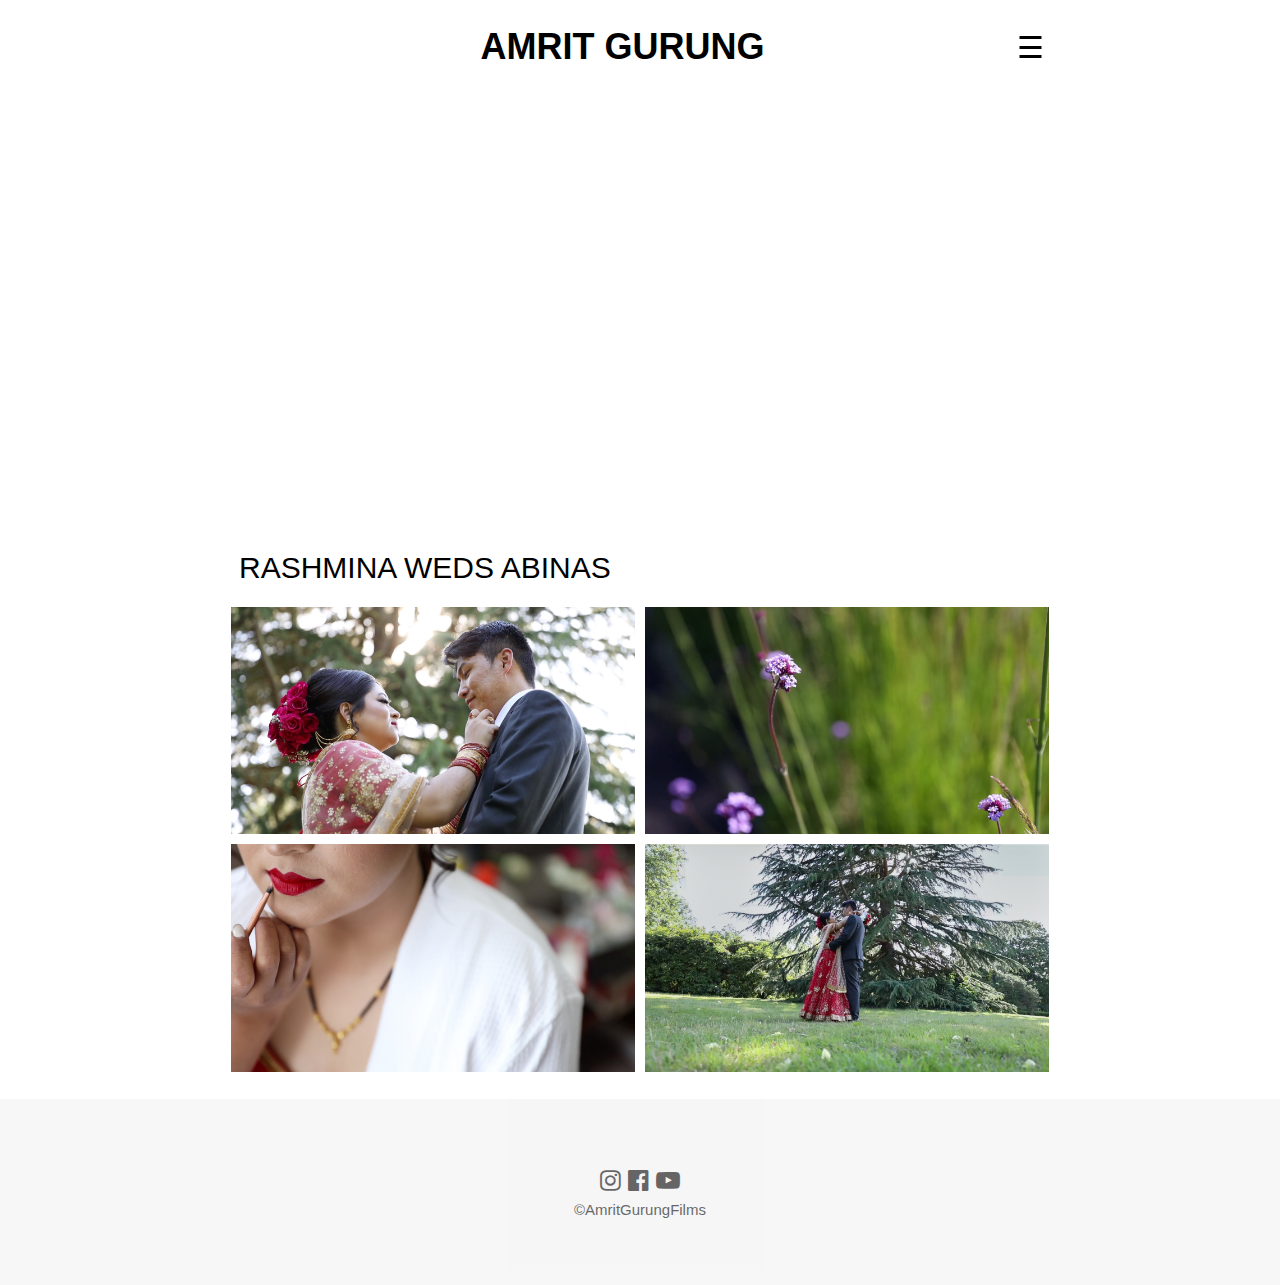
<file: reshmina.html>
<!DOCTYPE html>
<html lang="en" dir="ltr">
  <head>
    <meta charset="utf-8">
    <meta name="viewport" content="width=device-width, initial-scale=1.0">

    <link rel="stylesheet" href="https://www.w3schools.com/w3css/4/w3.css">
    <link rel="stylesheet" href="https://fonts.googleapis.com/css?family=Montserrat">
    <link rel="stylesheet" href="https://cdnjs.cloudflare.com/ajax/libs/font-awesome/4.7.0/css/font-awesome.min.css">

    <link rel="preconnect" href="https://fonts.gstatic.com">
    <link href="https://fonts.googleapis.com/css2?family=Redressed&family=Teko&display=swap" rel="stylesheet">
    
    <!-- Global site tag (gtag.js) - Google Analytics -->
    <script async src="https://www.googletagmanager.com/gtag/js?id=G-T99Q34E9CE"></script>
    <script>
      window.dataLayer = window.dataLayer || [];
      function gtag(){dataLayer.push(arguments);}
      gtag('js', new Date());

      gtag('config', 'G-T99Q34E9CE');
    </script>

    <link rel="stylesheet" type="text/css" href="css/alive.css">


    <title>Rashmina Weds Abinas</title>
  </head>
  <body>
    <!-- Banner and Nav -->
    <div class="navBar">
      <div></div>
      <div class="title-container">
          <div class="title"><a href="index" style="text-decoration: none;"><h1>AMRIT GURUNG</h1></a></div>
      </div>
      <div class="navIcon-container">
        <div class="navIcon"><span style="font-size:30px;cursor:pointer" onclick="openNav()">&#9776;</span></div>
      </div>
    </div>

    <div id="mySidenav" class="sidenav">
        <a href="javascript:void(0)" class="closebtn" onclick="closeNav()">&times;</a>
        <a href="index#motion">Motion</a>
        <a href="index#stills">Stills</a>
        <a href="contact">Info</a>
        <a href="contact#contact">Contact</a>
    </div>

    <!-- Video Player -->
    <div class="video-container m-auto px-1 lg:flex">
      <div class="video-frame">
        <iframe src="https://www.youtube.com/embed/QCTrOvVK97c" frameborder="0" allowfullscreen="allowfullscreen"></iframe>
      </div>
    </div>

    <div class="video-descrip">
      <div class="inner-descrip">
        <h2>RASHMINA WEDS ABINAS</h2>

      </div>
    </div>

    <div class="stills-container">

      <div class="stills-frame">

        <div class="still">
          <div class="still-img">
            <img src="img/MOTION/6_rashmina_weds_abinas/1.jpg" alt="WEDDING" class="imageS"></img>
          </div>
        </div>

        <div class="still">
          <div class="still-img">
            <img src="img/MOTION/6_rashmina_weds_abinas/2.jpg" alt="FOOD" class="imageS"></img>
          </div>
        </div>

        <div class="still">
          <div class="still-img">
            <img src="img/MOTION/6_rashmina_weds_abinas/3.jpg" alt="EVENTS THUMBNAIL" class="imageS"></img>
          </div>
        </div>

        <div class="still">
          <div class="still-img">
            <img src="img/MOTION/6_rashmina_weds_abinas/4.jpg" alt="EVENTS THUMBNAIL" class="imageS"></img>
          </div>
        </div>

      </div>

    </div>

    <!-- Footer -->
    <footer class="w3-container w3-padding-64 w3-light-grey w3-center w3-opacity w3-xlarge" style="margin-top:10px">
      <a href="https://www.instagram.com/amritgurung7/?hl=en" style="text-decoration: none;"><i class="fa fa-instagram w3-hover-opacity"></i></a>
      <a href="https://www.facebook.com/AmritGurungPhotography"  style="text-decoration: none;"><i class="fa fa-facebook-official w3-hover-opacity"></i></a>
      <a href="https://www.youtube.com/channel/UCeJTqv3bk1cTtKQLzvcOqKw/videos" style="text-decoration: none;"><i class="fa fa-youtube-play w3-hover-opacity"></i><a/>
      <p class="w3-medium">©AmritGurungFilms</p>
    </footer>
      
    <script src="js/nav.js"></script>

  </body>
</html>
</file>
<file: css/alive.css>
* {
 margin: 0;
 padding: 0;
 box-sizing: border-box;
}

.sidenav {
  height: 100%;
  width: 0;
  position: fixed;
  z-index: 1;
  top: 0;
  right: 0;
  background-color: #111;
  overflow-x: hidden;
  transition: 0.5s;
  padding-top: 60px;
}

.sidenav a {
  padding: 8px 8px 8px 32px;
  text-decoration: none;
  font-size: 25px;
  color: #818181;
  display: block;
  transition: 0.3s;
}

.sidenav a:hover {
  color: #f1f1f1;
}

.sidenav .closebtn {
  position: absolute;
  top: 10;
  right: 25px;
  font-size: 36px;
  margin-left: 50px;
}

@media screen and (max-height: 450px) {
  .sidenav {padding-top: 15px;}
  .sidenav a {font-size: 18px;}
}

.navBar {
  display: flex;
  flex-direction: row;
  margin-top: 10px;
  margin-right: auto;
  justify-content: space-between;
  margin-left: auto;
  padding-right: 15px;

}

.title-container {
  display: flex;
  flex-direction: column;
  text-align: center;
  margin-right: 10px;
}

.title {
  margin-top: 0px
  margin-bottom: 0px;
  padding-top: 0px;
  padding-bottom: 0px;

}

h1 {
  text-align: center;
  font-family: 'Kanit', sans-serif;
  font-weight: bold;
}

.navIcon-container {
  position: relative;
  padding-right: 10px;
}

.navIcon {
  margin: 0;
  position: absolute;
  top: 50%;
  left: 50%;
  -ms-transform: translate(-50%, -50%);
  transform: translate(-50%, -50%);
  padding-right: 10px;
}


@media (min-width: 992px)
.video-container {
    max-width: 1000px;
}

@media screen and (min-width: 360px) {
  .video-container, .inner-descrip, .container-img, .navBar {
    width: 100%;
  }

}

@media screen and (min-width: 768px) {
  .video-container, .inner-descrip, .container-img, .navBar {
    width: 65%;
  }
}

@media screen and (min-width: 980px) {
  .video-container, .inner-descrip, .container-img, .navBar {
    width: 65%;
  }
}

.px-1 {
    padding-left: 1rem;
    padding-right: 1rem;
}

.m-auto {
  margin: auto;
}

.video-frame {
    position: relative;
    width: 100%;
    padding-top: 56.25%;
}

.video-frame iframe {
    position: absolute;
    top: 0;
    bottom: 0;
    left: 0;
    right: 0;
    width: 100%;
    height: 100%;
}


.video-descrip {
  display: flex;
  flex-wrap: wrap;
  justify-content: center;
  align-items: center;
  word-spacing: normal;
}

.inner-descrip {
  display: block;
  justify-content: flex-start;
}
h2 {
  margin-bottom: 0;
  margin-left: 15px
}

.video-descrip p {
  line-height: 15px;
  margin: 1px;
  margin-left: 15px;
  margin-right: 40%;
}

.stills-frame {
  display: flex;
  flex-wrap: wrap;
  margin: 0 20px 20px;
  width: 65%;
  margin-top: 10px;
  margin-left: auto;
  margin-right: auto;
  padding: 2px;
}

.still {
  position: relative;
  text-align: center;
  font-size: 5vw;
  color: white;
  font-weight: lighter;
  display: block;
}

.imageS {
  opacity: 1;
  display: block;
  transition: .5s ease;
  backface-visibility: hidden;
}
.still-img {
  flex: 1 1 100%;
  padding: 5px;
}

.still-img > img {
  display: block;
  width: 100%;
  height: auto;
  margin: auto;
  max-width: 100%;
}

@media screen and (min-width: 360px) {
 .still{
   flex: 1 1 50%;
 }

 .stills-frame {
   width: 95%;
 }

}

@media screen and (min-width: 768px) {
 .still {
   flex: 1 1 50%;
 }

 .stills-frame {
   width: 65%;
 }
}

@media screen and (min-width: 980px) {
 .stil {
   flex: 1 1 50%;
 }
 .stills-frame {
   width: 65%;
 }
}
</file>
<file: css/contact.css>
* {
 margin: 0;
 padding: 0;
 box-sizing: border-box;
}

.sidenav {
  height: 100%;
  width: 0;
  position: fixed;
  z-index: 1;
  top: 0;
  right: 0;
  background-color: #111;
  overflow-x: hidden;
  transition: 0.5s;
  padding-top: 60px;
}

.sidenav a {
  padding: 8px 8px 8px 32px;
  text-decoration: none;
  font-size: 25px;
  color: #818181;
  display: block;
  transition: 0.3s;
}

.sidenav a:hover {
  color: #f1f1f1;
}

.sidenav .closebtn {
  position: absolute;
  top: 10;
  right: 25px;
  font-size: 36px;
  margin-left: 50px;
}

@media screen and (max-height: 450px) {
  .sidenav {padding-top: 15px;}
  .sidenav a {font-size: 18px;}
}

.navBar {
  display: flex;
  flex-direction: row;
  margin-top: 10px;
  margin-right: auto;
  justify-content: space-between;
  margin-left: auto;
  padding-right: 15px;

}

.title-container {
  display: flex;
  flex-direction: column;
  text-align: center;
  margin-right: 10px;
}

.title {
  margin-top: 0px
  margin-bottom: 0px;
  padding-top: 0px;
  padding-bottom: 0px;

}

h1 {
  text-align: center;
  font-family: 'Kanit', sans-serif;
  font-weight: bold;
}

.navIcon-container {
  position: relative;
  padding-right: 10px;
}

.navIcon {
  margin: 0;
  position: absolute;
  top: 50%;
  left: 50%;
  -ms-transform: translate(-50%, -50%);
  transform: translate(-50%, -50%);
  padding-right: 10px;
}


.contact-inner {
  display: flex;
  flex-direction: column;
  align-items: center;
}

.profile {
  margin: auto;
}

.profile img {
  width: 100%;
  height: auto;
  justify-content: center;
}
 .info {
   margin: auto;
   align-items: center;
   text-align: justify;
   padding: 10px;
 }

 h2 {
   margin-top: 2px;
   margin-bottom: 2px;
 }
 p {
   line-height: 20px;
   margin: 1px;
   margin-bottom: 5px;
 }

  @media screen and (min-width: 360px) {
   .info, .container2 {
     width: 80%;
   }

   .profile {
     width: 50%;
   }

 }

 @media screen and (min-width: 768px) {
   .info,  .container2 {
     width: 50%;
   }

   .profile {
     width: 30%;
   }
 }

 @media screen and (min-width: 980px) {
   .info,  .container2 {
     width: 30%;
   }

   .profile {
     width: 20%;
   }
 }



 body {font-family: Arial, Helvetica, sans-serif;}
 * {box-sizing: border-box;}

 input[type=text], input[type=email], input[type=phone] select, textarea {
   width: 100%;
   padding: 12px;
   border: 1px solid #ccc;
   border-radius: 4px;
   box-sizing: border-box;
   margin-top: 6px;
   margin-bottom: 16px;
   resize: vertical;
 }

 input[type=submit] {
   background-color: #4CAF50;
   color: white;
   padding: 12px 20px;
   border: none;
   border-radius: 4px;
   cursor: pointer;
 }

 input[type=submit]:hover {
   background-color: #45a049;
 }

 .container2 {
   margin: auto;
   margin-top: -2px;
   border-radius: 5px;
   background-color: #f2f2f2;
   padding: 20px;
 }
</file>
